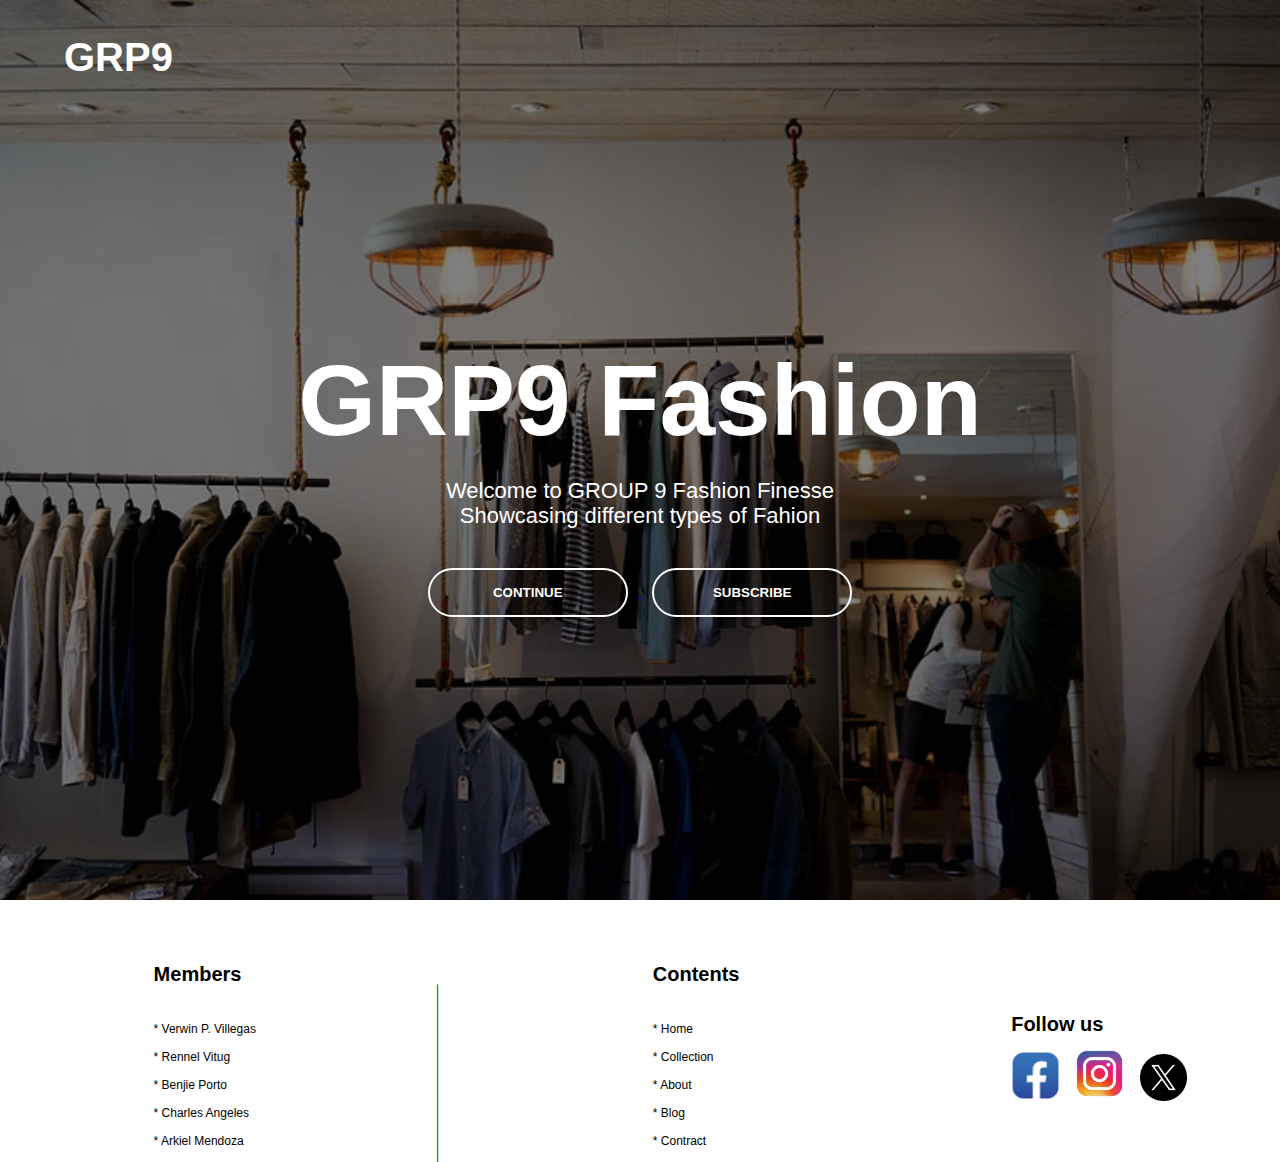
<file: index.html>
<!DOCTYPE html>
<html lang="en">
<head>
    <link rel="shortcut icon" type="x-icon" href="fashion icon.png">
    <title>Group 9</title>
    <link rel="stylesheet" href="style.css">
</head>
<body>
    <div class="banner">
        <div class="navbar">
            <h2 class="logo">GRP9</h2><a href="index.html"></a>
        </div>
        <div class="content">
            <h1 class="title">GRP9 Fashion</h1>
            <p>Welcome to GROUP 9 Fashion Finesse<br>Showcasing different types of Fahion</p>
            <div>
                <a href="./continue.html"><button type="button"><span></span>CONTINUE</button> </a>
                <a href="./subscribe.html"><button type="button"><span></span>SUBSCRIBE</button> </a>
            </div>
        </div>
    </div>

    <div class="credits11">
        <p>Members</p>
    </div>

    <div class="credits22">
        <br>
        <p>* Verwin P. Villegas<br><br>* Rennel Vitug<br><br>* Benjie Porto<br><br>* Charles Angeles<br><br>* Arkiel Mendoza</p>
        <br>
    </div>

    <div class="credits33">
        <p>Contents</p>
    </div>

    <div class="credits44">
        <br>
        <p>* Home<br><br>* Collection<br><br>* About<br><br>* Blog<br><br>* Contract</p>
        <br>
    </div>

    <div class="line2">
        <p>________________</p>
    </div>

    <div class="fb2">
        <a href="https://www.facebook.com/"><button class="buttonn2"><img src="fb icon.jpg" height="61" width="61"></button></a>
    </div>
    
    <div class="ig2">
        <a href="https://www.instagram.com/"><button class="buttonn2"><img src="ig icon.jpg" height="75" width="75"></button></a>
    </div>
    
    <div class="twitter2">
        <a href="https://twitter.com/"><button class="buttonnn2"><img src="twitter icon.jpg" height="47" width="47"></button></a>
    </div>

    <div class="credits55">
        <br>
        <p>Follow us</p>
        <br>
    </div>
    
</body>
</html>
</file>
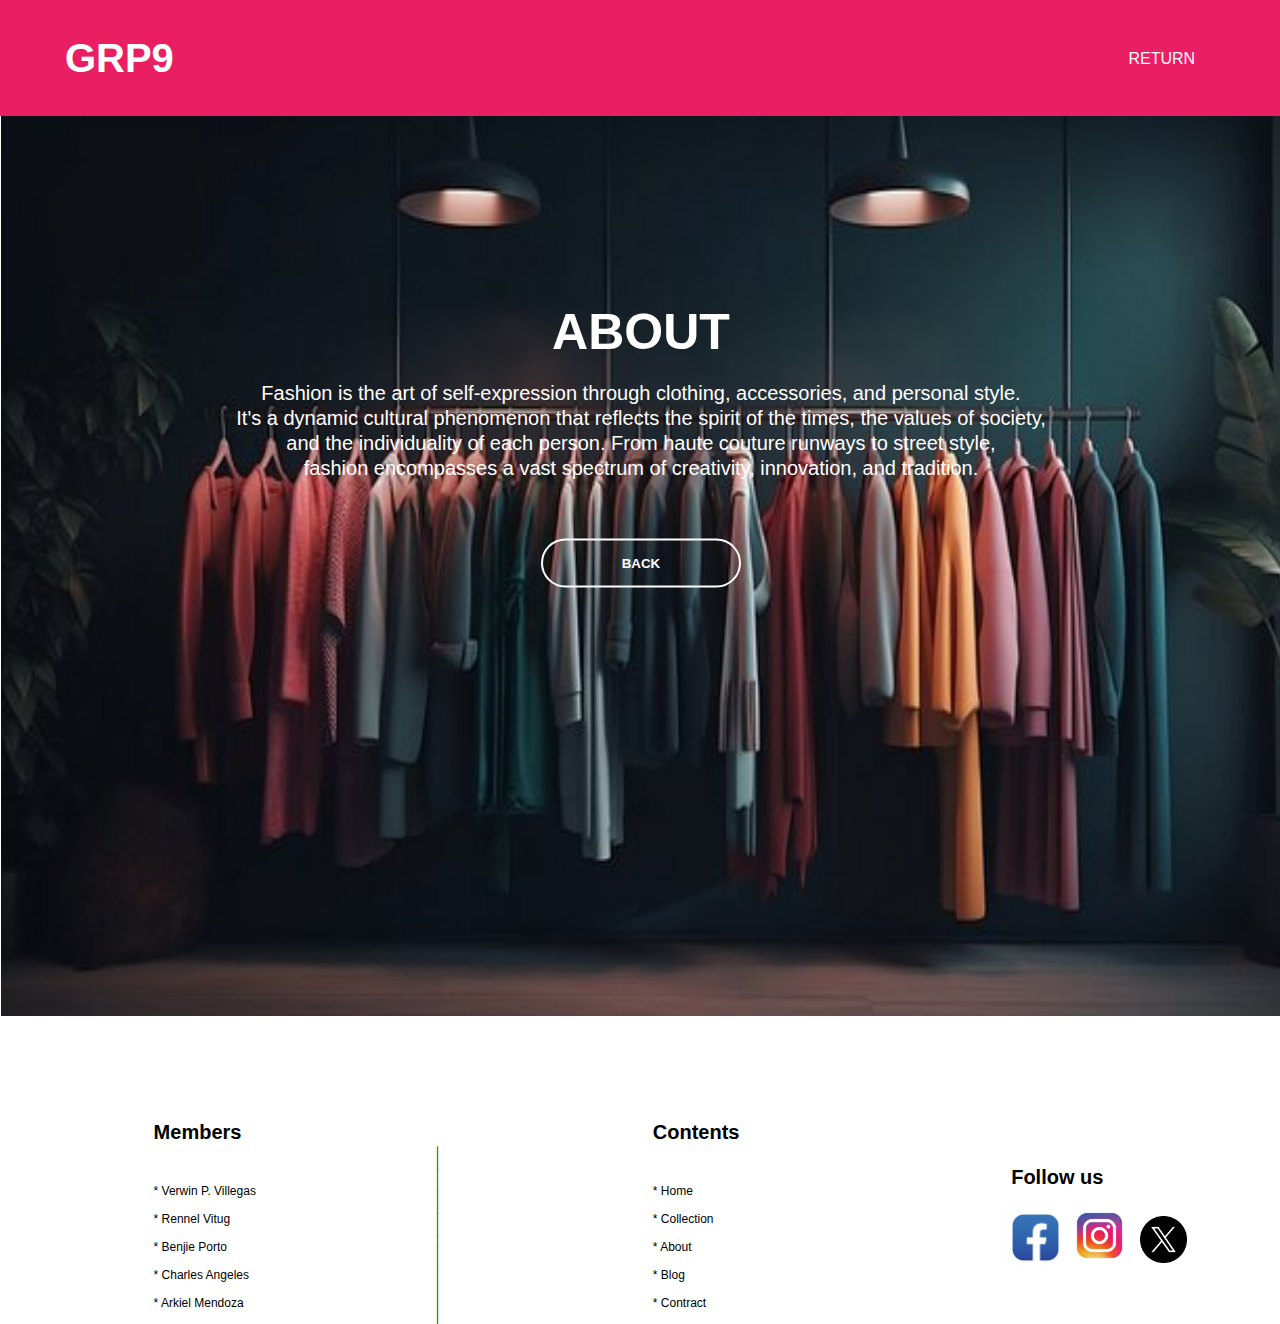
<file: about.html>
<!DOCTYPE html>
<html lang="en">
<head>
    <meta charset="UTF-8">
    <meta name="viewport" content="width=device-width, initial-scale=1.0">
    <link rel="shortcut icon" type="x-icon" href="fashion icon.png">
    <title>About</title>
    <link rel="stylesheet" href="./style.css">
</head>
<body>
    <div class="banner5">
        <div class="navbar5">
            <h2 class="logo4">GRP9</h2>
            <ul>
                <li><a href="continue.html">RETURN</a></li>
            </ul>
        </div>
    
        <div class="cover">
            <img src="bac2.jpg">
        </div>
<div class="content3">
    <h1>ABOUT</h1>
    <P>Fashion is the art of self-expression through clothing, accessories, and personal style.<br>
    It's a dynamic cultural phenomenon that reflects the spirit of the times, the values of society,<br>
    and the individuality of each person. From haute couture runways to street style,<br>
    fashion encompasses a vast spectrum of creativity, innovation, and tradition.</P>
    <br>
    <div>
        <a href="continue.html"><button type="button3"><span class="span3"></span>BACK</button> </a>
    </div>
</div>

<div class="credits1">
    <br>
    <p>Members</p>
</div>

<div class="credits2">
    <br>
    <p>* Verwin P. Villegas<br><br>* Rennel Vitug<br><br>* Benjie Porto<br><br>* Charles Angeles<br><br>* Arkiel Mendoza</p>
    <br>
</div>

<div class="credits3">
    <br>
    <p>Contents</p>
</div>

<div class="credits4">
    <br>
    <p>* Home<br><br>* Collection<br><br>* About<br><br>* Blog<br><br>* Contract</p>
    <br>
</div>

<div class="line">
    <p>________________</p>
</div>

<div class="fb">
    <a href="https://www.facebook.com/"><button class="buttonn"><img src="fb icon.jpg" height="61" width="61"></button></a>
</div>

<div class="ig">
    <a href="https://www.instagram.com/"><button class="buttonn"><img src="ig icon.jpg" height="75" width="75"></button></a>
</div>

<div class="twitter">
    <a href="https://twitter.com/"><button class="buttonnn"><img src="twitter icon.jpg" height="47" width="47"></button></a>
</div>

<div class="credits5">
    <br>
    <p>Follow us</p>
    <br>
</div>

</body>
</html>
</file>
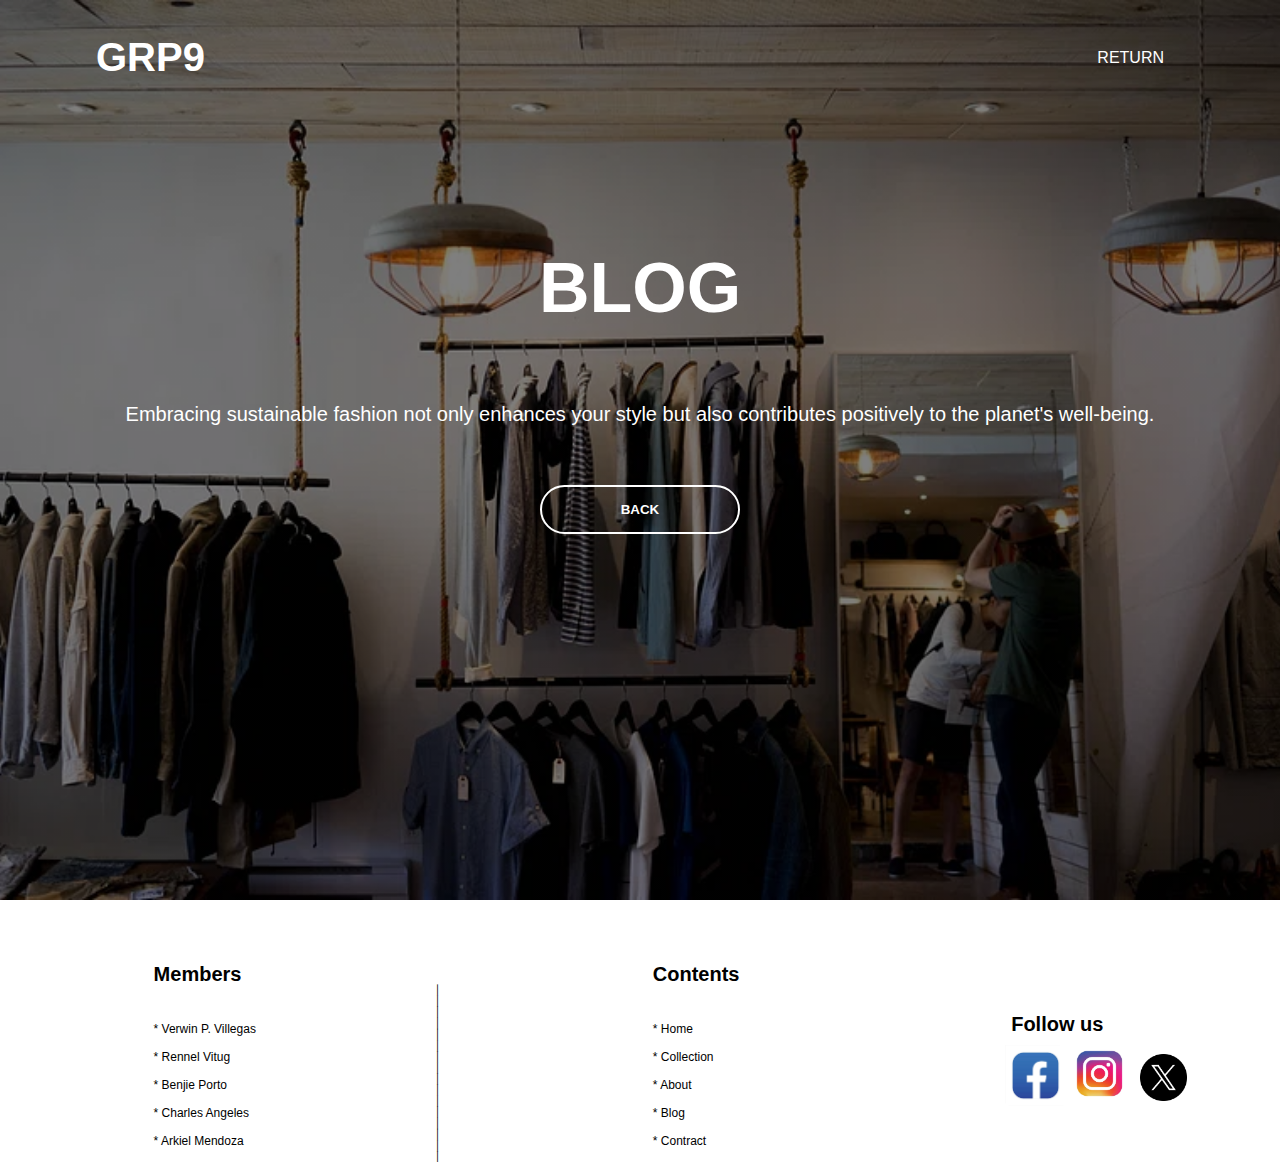
<file: blog.html>
<!DOCTYPE html>
<html lang="en">
<head>
    <meta charset="UTF-8">
    <meta name="viewport" content="width=device-width, initial-scale=1.0">
    <link rel="shortcut icon" type="x-icon" href="fashion icon.png">
    <title>Blog</title>
    <link rel="stylesheet" href="./style.css">
</head>
<body>
    <div class="banner6">
        <div class="navbar6">
            <h2 class="logo5">GRP9</h2>
            <ul>
                <li><a href="continue.html">Return</a></li>
            </ul>
        </div>
    </div>
</div>
<div class="content4">
    <br><br><br><br>
    <h1>BLOG</h1>
    <br>
    <br>
    <br>
    <P>Embracing sustainable fashion not only enhances your style but also contributes positively to the planet's well-being.</P>
    <br>
    <div>
        <a href="continue.html"><button type="button4"><span class="span4"></span>BACK</button> </a>
    </div>
</div>

<div class="credits11">
    <p>Members</p>
</div>

<div class="credits22">
    <br>
    <p>* Verwin P. Villegas<br><br>* Rennel Vitug<br><br>* Benjie Porto<br><br>* Charles Angeles<br><br>* Arkiel Mendoza</p>
    <br>
</div>

<div class="credits33">
    <p>Contents</p>
</div>

<div class="credits44">
    <br>
    <p>* Home<br><br>* Collection<br><br>* About<br><br>* Blog<br><br>* Contract</p>
    <br>
</div>

<div class="line2">
    <p>________________</p>
</div>

<div class="fb2">
    <a href="https://www.facebook.com/"><button class="buttonn2"><img src="fb icon.jpg" height="61" width="61"></button></a>
</div>

<div class="ig2">
    <a href="https://www.instagram.com/"><button class="buttonn2"><img src="ig icon.jpg" height="75" width="75"></button></a>
</div>

<div class="twitter2">
    <a href="https://twitter.com/"><button class="buttonnn2"><img src="twitter icon.jpg" height="47" width="47"></button></a>
</div>


<div class="credits55">
    <br>
    <p>Follow us</p>
    <br>
</div>

</body>
</html>
</file>
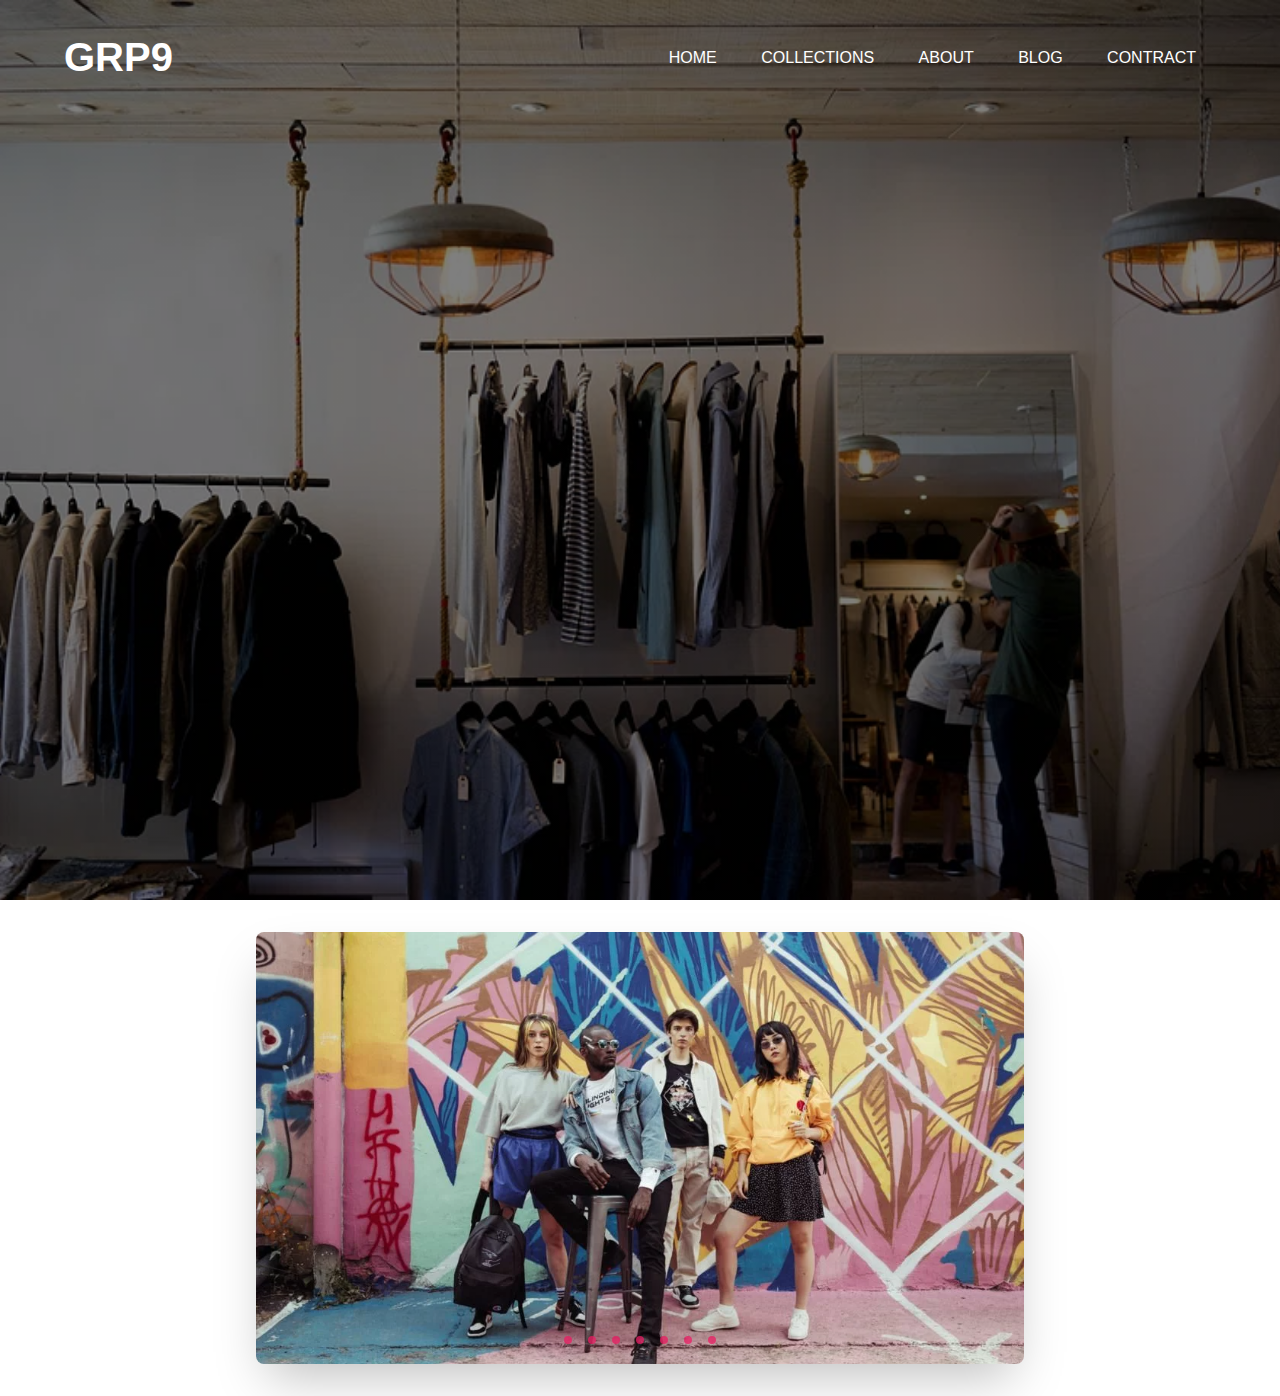
<file: collection.html>
<!DOCTYPE html>
<html lang="en">
<head>
    <meta charset="UTF-8">
    <meta name="viewport" content="width=device-width, initial-scale=1.0">
    <link rel="shortcut icon" type="x-icon" href="fashion icon.png">
    <title>Collections</title>
    <link rel="stylesheet" href="style.css">
</head>
<body>
    <div class="banner4">
        <div class="navbar4">
            <h2 class="logo3">GRP9</h2>
            <ul>
                <li><a href="continue.html">HOME</a></li>
                <li><a href="./collection.html">COLLECTIONS</a></li>
                <li><a href="about.html">ABOUT</a></li>
                <li><a href="blog.html">BLOG</a></li>
                <li><a href="contract.html">CONTRACT</a></li>
            </ul>
        </div>
    </div>
    <section class="container">
        <div class="slider-wrapper">
            <div class="slider">
                <img id="slide 1" src="collec1.webp" alt="img of an fashion">
                <img id="slide 2" src="collec2.jpg" alt="img of an fashion">
                <img id="slide 3" src="collec3.png" alt="img of an fashion">
                <img id="slide 4" src="collec4.avif" alt="img of an fashion">
                <img id="slide 5" src="coll5.webp" alt="img of an fashion">
                <img id="slide 6" src="coll6.jpg" alt="img of an fashion">
                <img id="slide 7" src="collec7.jpg" alt="img of an fashion">
            </div>
            <div class="slider-nav">
                <a href="slide 1"></a>
                <a href="slide 2"></a>
                <a href="slide 3"></a>
                <a href="slide 4"></a>
                <a href="slide 5"></a>
                <a href="slide 6"></a>
                <a href="slide 7"></a>
            </div>
        </div>
    </section>
</body>
</html>
</file>
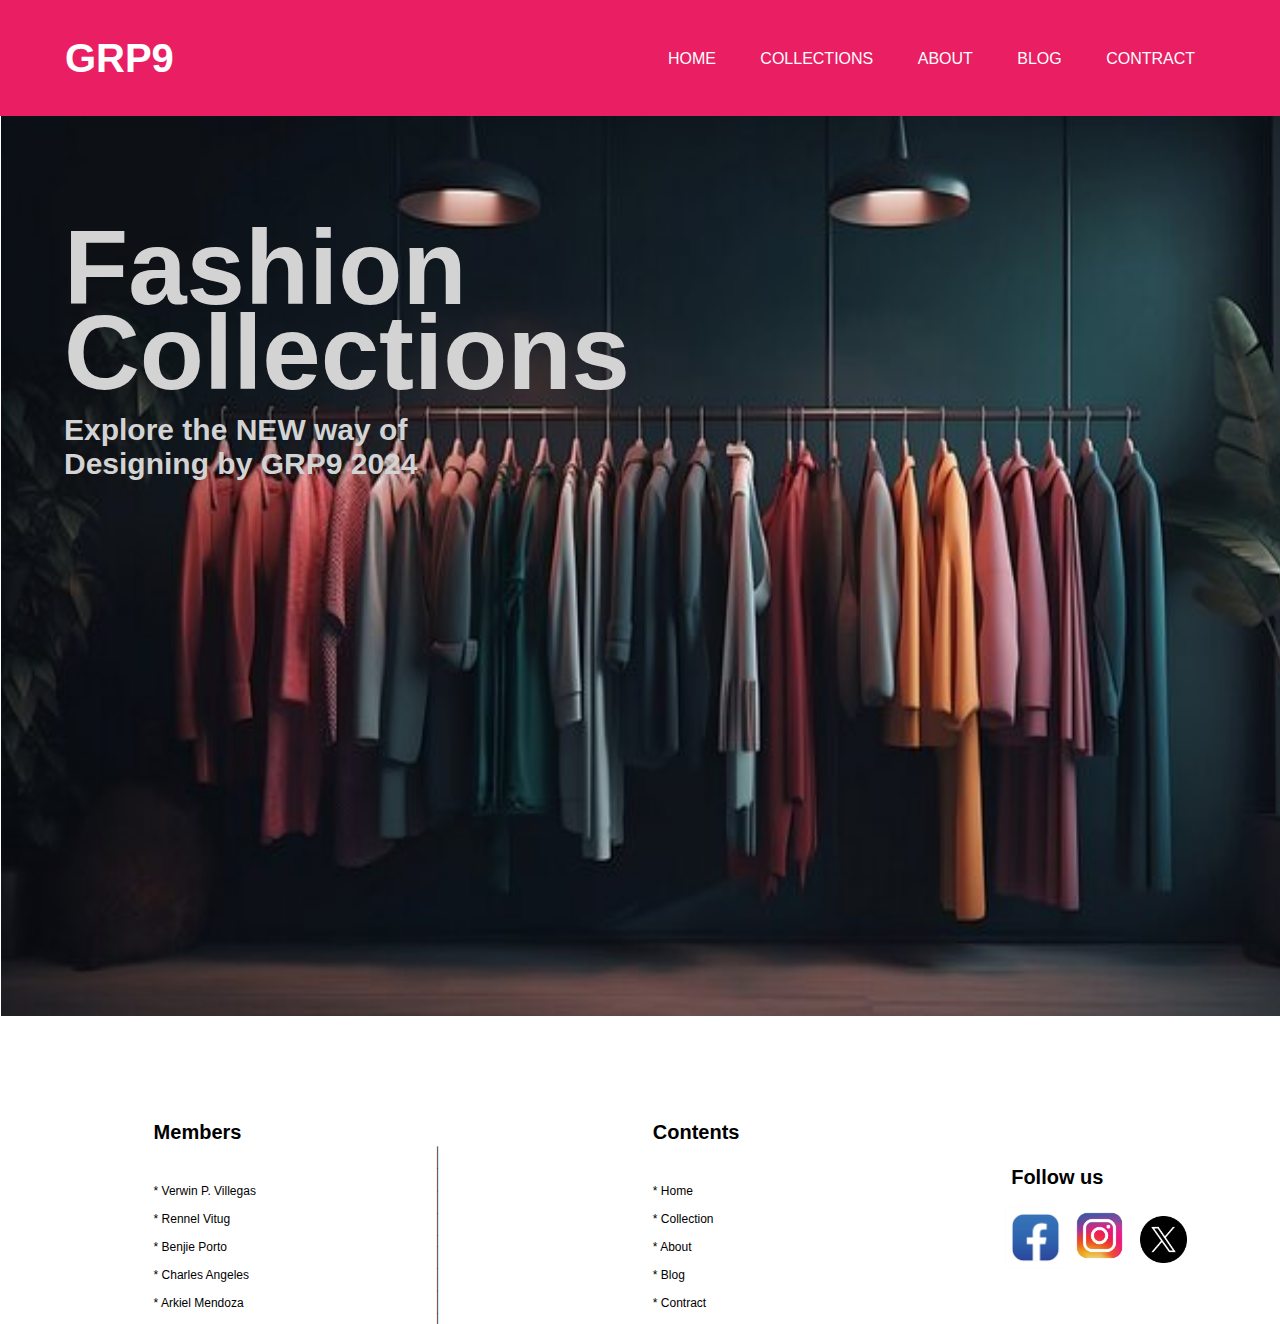
<file: continue.html>
<!DOCTYPE html>
<html lang="en">
<head>
    <meta charset="UTF-8">
    <meta name="viewport" content="width=device-width, initial-scale=1.0">
    <link rel="shortcut icon" type="x-icon" href="fashion icon.png">
    <title>Main</title>
    <link rel="stylesheet" href="style.css">
</head>
<body>
    <div class="banner2">
        <div class="navbar2">
            <h2 class="logo2">GRP9</h2>
            <ul>
                <li><a href="index.html">HOME</a></li>
                <li><a href="collection.html">COLLECTIONS</a></li>
                <li><a href="about.html">ABOUT</a></li>
                <li><a href="blog.html">BLOG</a></li>
                <li><a href="contract.html">CONTRACT</a></li>
            </ul>
        </div>

        <div class="cover">
            <img src="bac2.jpg">

            <div class="text">
                <h1>Fashion Collections</h1> <br>
                <h4>Explore the NEW way of <br> Designing by GRP9 2024</h4>
            </div>

        </div>

        <div class="credits1">
            <br>
            <p>Members</p>
        </div>

        <div class="credits2">
            <br>
            <p>* Verwin P. Villegas<br><br>* Rennel Vitug<br><br>* Benjie Porto<br><br>* Charles Angeles<br><br>* Arkiel Mendoza</p>
            <br>
        </div>

        <div class="credits3">
            <br>
            <p>Contents</p>
        </div>

        <div class="credits4">
            <br>
            <p>* Home<br><br>* Collection<br><br>* About<br><br>* Blog<br><br>* Contract</p>
            <br>
        </div>

        <div class="line">
            <p>________________</p>
        </div>

        <div class="fb">
            <a href="https://www.facebook.com/"><button class="buttonn"><img src="fb icon.jpg" height="61" width="61"></button></a>
        </div>

        <div class="ig">
            <a href="https://www.instagram.com/"><button class="buttonn"><img src="ig icon.jpg" height="75" width="75"></button></a>
        </div>

        <div class="twitter">
            <a href="https://twitter.com/"><button class="buttonnn"><img src="twitter icon.jpg" height="47" width="47"></button></a>
        </div>

        <div class="credits5">
            <br>
            <p>Follow us</p>
            <br>
        </div>

</body>
</html>
</file>
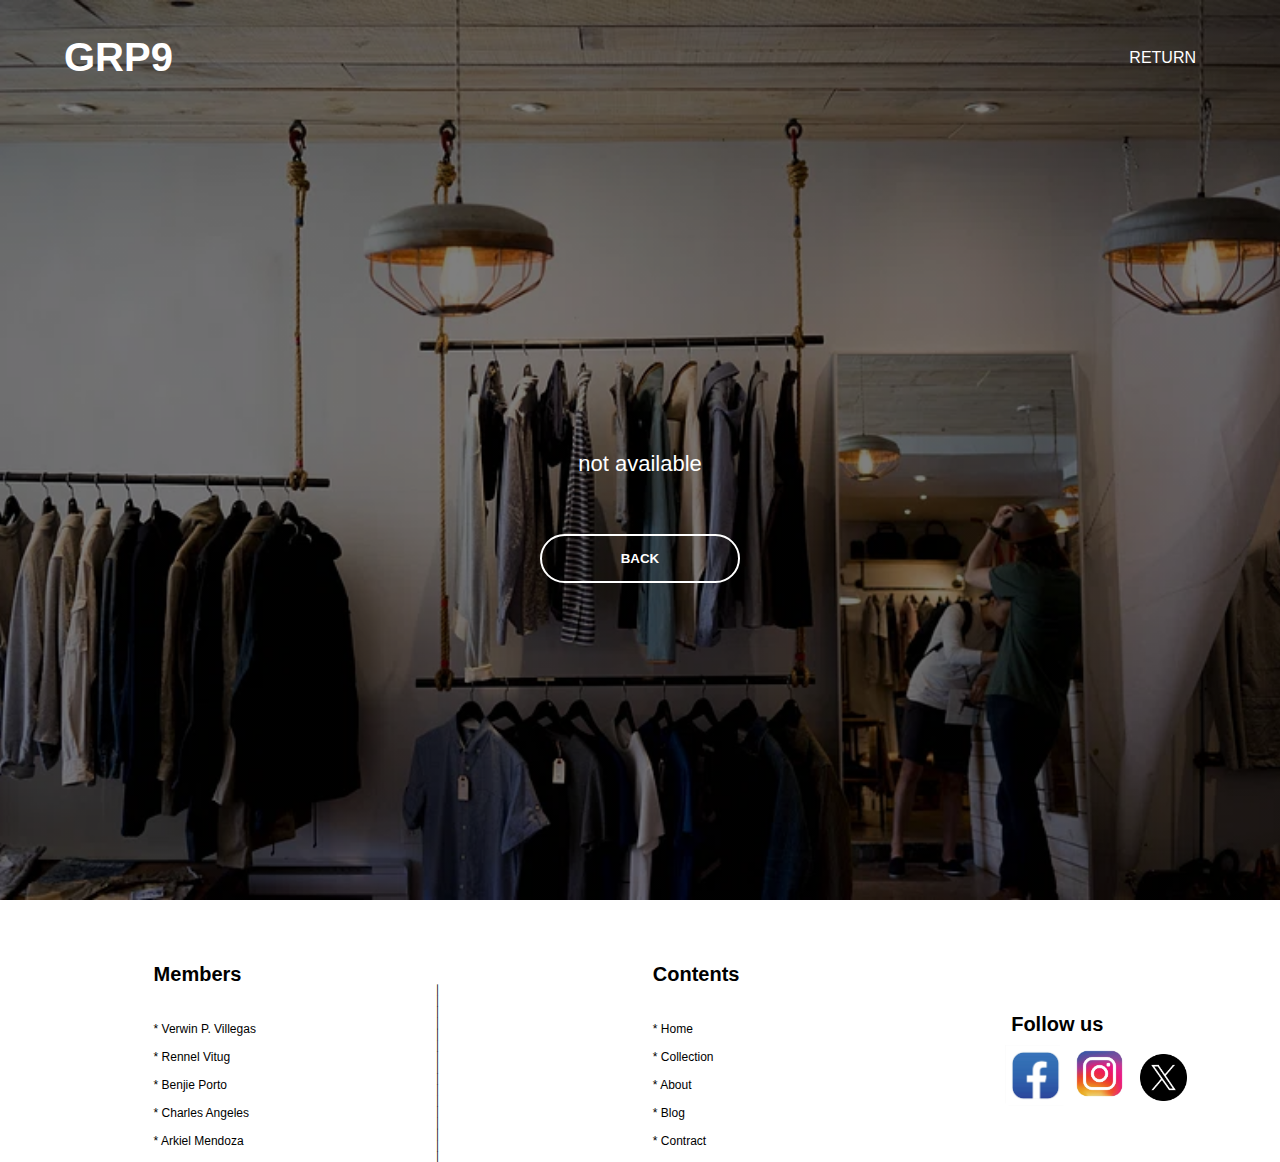
<file: contract.html>
<!DOCTYPE html>
<html lang="en">
<head>
    <meta charset="UTF-8">
    <meta name="viewport" content="width=device-width, initial-scale=1.0">
    <link rel="shortcut icon" type="x-icon" href="fashion icon.png">
    <title>Contract</title>
    <link rel="stylesheet" href="./style.css">
</head>
<body>
    <div class="banner">
        <div class="navbar">
            <h2 class="logo">GRP9</h2>
            <ul>
                <li><a href="continue.html">Return</a></li>
            </ul>
        </div>
    </div>
</div>
<div class="content">
    <h1></h1>
    <br>
    <br>
    <br>
    <P>not available</P>
    <br>
    <div>
        <a href="continue.html"><button type="button"><span></span>BACK</button> </a>
    </div>
</div>

<div class="credits11">
    <p>Members</p>
</div>

<div class="credits22">
    <br>
    <p>* Verwin P. Villegas<br><br>* Rennel Vitug<br><br>* Benjie Porto<br><br>* Charles Angeles<br><br>* Arkiel Mendoza</p>
    <br>
</div>

<div class="credits33">
    <p>Contents</p>
</div>

<div class="credits44">
    <br>
    <p>* Home<br><br>* Collection<br><br>* About<br><br>* Blog<br><br>* Contract</p>
    <br>
</div>

<div class="line2">
    <p>________________</p>
</div>

<div class="fb2">
    <a href="https://www.facebook.com/"><button class="buttonn2"><img src="fb icon.jpg" height="61" width="61"></button></a>
</div>

<div class="ig2">
    <a href="https://www.instagram.com/"><button class="buttonn2"><img src="ig icon.jpg" height="75" width="75"></button></a>
</div>

<div class="twitter2">
    <a href="https://twitter.com/"><button class="buttonnn2"><img src="twitter icon.jpg" height="47" width="47"></button></a>
</div>

<div class="credits55">
    <br>
    <p>Follow us</p>
    <br>
</div>

</body>
</html>
</file>
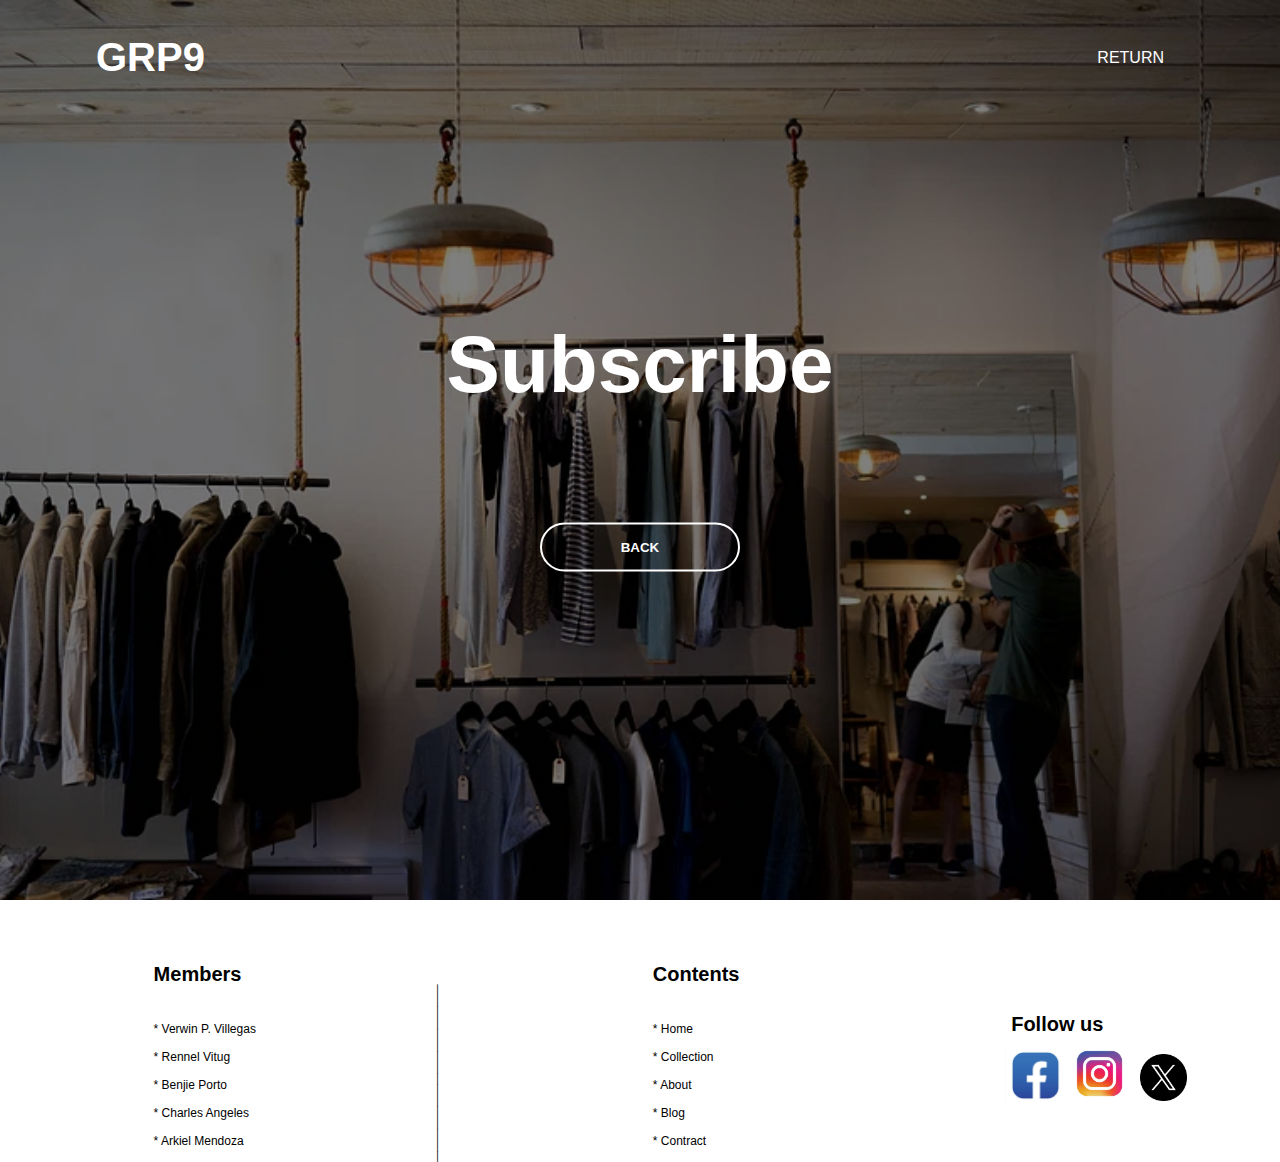
<file: subscribe.html>
<!DOCTYPE html>
<html lang="en">
<head>
    <meta charset="UTF-8">
    <meta name="viewport" content="width=device-width, initial-scale=1.0">
    <link rel="shortcut icon" type="x-icon" href="fashion icon.png">
    <title>About</title>
    <link rel="stylesheet" href="./style.css">
</head>
<body>
    <div class="banner3">
        <div class="navbar3">
            <h2 class="logo2">GRP9</h2>
            <ul>
                <li><a href="index.html">Return</a></li>
            </ul>
        </div>
    </div>
</div>
<div class="content2">
    <h1>Subscribe</h1>
    <br>
    <br>
    <br>
    <P></P>
    <br>
    <div>
        <a href="index.html"><button type="button2"><span class="span2"></span>BACK</button> </a>
    </div>
</div>

<div class="credits11">
    <p>Members</p>
</div>

<div class="credits22">
    <br>
    <p>* Verwin P. Villegas<br><br>* Rennel Vitug<br><br>* Benjie Porto<br><br>* Charles Angeles<br><br>* Arkiel Mendoza</p>
    <br>
</div>

<div class="credits33">
    <p>Contents</p>
</div>

<div class="credits44">
    <br>
    <p>* Home<br><br>* Collection<br><br>* About<br><br>* Blog<br><br>* Contract</p>
    <br>
</div>

<div class="line2">
    <p>________________</p>
</div>

<div class="fb2">
    <a href="https://www.facebook.com/"><button class="buttonn2"><img src="fb icon.jpg" height="61" width="61"></button></a>
</div>

<div class="ig2">
    <a href="https://www.instagram.com/"><button class="buttonn2"><img src="ig icon.jpg" height="75" width="75"></button></a>
</div>

<div class="twitter2">
    <a href="https://twitter.com/"><button class="buttonnn2"><img src="twitter icon.jpg" height="47" width="47"></button></a>
</div>

<div class="credits55">
    <br>
    <p>Follow us</p>
    <br>
</div>

</body>
</html>
</file>
<file: style.css>
*{
    margin: 0;
    padding: 0;
    font-family: sans-serif;
}

:root {
    --font: barlow condensed, sans-serif;
    --backpic: linear-gradient(rgba(0,0,0,0.5),rgba(0,0,0,0.5)),url(bac1.png.webp);
    --backcolor: #e91e63;
    --white: #ffffff;
    --bluu: #00bcd4;
}

.banner{
    width: 100%;
    height: 100vh;
    background-image: var(--backpic);
    background-size: cover;
    background-position: center;
}

.navbar{
    width: 90%;
    margin: auto;
    padding: 35px 0;
    display: flex;
    align-items: center;
    justify-content: space-between;
}

.logo{
    width: 120px;
    cursor: pointer;
    font-size: 40px;
    color: var(--white);
}

.navbar ul li{
    list-style: none;
    display: inline-block;
    margin: 0 20px;
    position: relative;
}

.navbar ul li a{
    text-decoration: none;
    color: var(--white);
    text-transform: uppercase;
}

.navbar ul li::after{
    content: '';
    height: 3px;
    width: 0;
    background: var(--backcolor);
    position: absolute;
    left: 0;
    bottom: -10px;
    transition: 0.3s;
}

.navbar ul li:hover::after{
    width: 100%;
}

.content{
    width: 100%;
    position: absolute;
    top: 50%;
    transform: translateY(-50%);
    text-align: center;
    color: var(--white);
}

.content h1{
    font-size: 100px;
    margin-top: 80px;
    font-variant-position: down;
}

.content p{
    margin: 20px auto;
    font-family: Arial;
    font-size: 22px;
    font-weight: 100;
    line-height: 25px;
    color: var(--white);
}

button{

    width: 200px;
    padding: 15px 0;
    text-align: center;
    margin: 20px 10px;
    border-radius: 25px;
    font-weight: bold;
    border: 2px solid var(--white);
    background: transparent;
    color: var(--white);
    cursor: pointer;
    position: relative;
    overflow: hidden;
}

span{
    background: var(--bluu);
    height: 100%;
    width: 0;
    border-radius: 25px;
    position: absolute;
    left: 0;
    bottom: 0;
    z-index: -1;
    transition: 0.5s;
}

button:hover span{
    width: 100%;
}

button:hover{
    border: none;
}






.banner2{
    border: 1px solid transparent;
    background-color: var(--backcolor);
    height: 114px;
}

.navbar2{
    width: 90%;
    margin: auto;
    padding: 35px 0;
    display: flex;
    align-items: center;
    justify-content: space-between;
}

.logo2{
    margin-top: 0%;
    width: 120px;
    cursor: pointer;
    font-size: 40px;
    color: var(--white);
    font-weight: bold;
}

.navbar2 ul li{
    list-style: none;
    display: inline-block;
    margin: 0 20px;
    position: relative;
}

.navbar2 ul li a{
    text-decoration: none;
    color: var(--white);
    text-transform: uppercase;
}

.navbar2 ul li::after{
    content: '';
    height: 3px;
    width: 0;
    background: var(--bluu);
    position: absolute;
    left: 0;
    bottom: -10px;
    transition: 0.3s;
}

.navbar2 ul li:hover::after{
    width: 100%;
}

.cover img{
    margin-top: 0%;
    width: 1348px;
    height: 100vh;
    background-image: linear-gradient(rgba(0,0,0,0.5),rgba(0,0,0,0.5)),url(bac2.jpg);
    background-size: cover;
    background-position: center;
}

.text{
    position: absolute;
    top: 25%;
    left: 5%;
    color: lightgray;
}

.text h1{
    font-size: 105px;
    font-family: Arial;
    text-transform: capitalize;
    width: 800px;
    display: flex;
    word-spacing: 5px;
    font-weight: bold;
    line-height: 85px;
    margin-top: 0%;
}

.text h4{
    position: absolute;
    top: 100%;
    font-size: 20px;
    font-family: var(--font);
    font-size: 30px;
    font-family: var(--font);
}

.credits1{
    color: black;
    position: absolute;
    left: 12%;
    top: 122%;
    width: 400px;
    font-size: 20px;
    font-family: var(--font);
    background-color: transparent;
    font-weight: normal;
    text-align: left;
    font-weight: bolder;
}

.credits2{
    color: black;
    position: absolute;
    left: 12%;
    top: 130%;
    width: 400px;
    font-size: 12px;
    font-family: var(--font);
    background-color: transparent;
    font-weight: normal;
    text-align: left;
    font-weight: lighter;
}

.credits3{
    color: black;
    position: absolute;
    left: 51%;
    top: 122%;
    width: 200px;
    font-size: 20px;
    font-family: var(--font);
    background-color: transparent;
    font-weight: normal;
    text-align: left;
    font-weight: bolder;
}

.credits4{
    color: black;
    position: absolute;
    left: 51%;
    top: 130%;
    width: 400px;
    font-size: 12px;
    font-family: var(--font);
    background-color: transparent;
    font-weight: normal;
    text-align: left;
    font-weight: lighter;
}

.line{
    color: dark black;
    position: absolute;
    left: 28%;
    top: 136%;
    width: 20x;
    font-size: 20px;
    font-family: var(--font);
    font-weight: normal;
    text-align: left;
    font-weight: bold;
    rotate: 90deg;
}

.credits5{
    color: black;
    position: absolute;
    left: 79%;
    top: 127%;
    width: 110px;
    font-size: 20px;
    font-family: var(--font);
    background-color: transparent;
    font-weight: normal;
    text-align: left;
    font-weight: bolder;
}

.fb{
    left: 77%;
    top: 130%;
    position: absolute;
    width: 20px;
}

.buttonn{
    width: 80px;
    height: 83px;
}

.buttonnn{
    width: 80px;
    height: 70px;
}

.ig{
    left: 82%;
    top: 129%;
    position: absolute;
    width: 20px;
}

.twitter{
    left: 87%;
    top: 131%;
    position: absolute;
}

.credits11{
    color: black;
    position: absolute;
    left: 12%;
    top: 107%;
    width: 400px;
    font-size: 20px;
    font-family: var(--font);
    background-color: transparent;
    font-weight: normal;
    text-align: left;
    font-weight: bolder;
}

.credits22{
    color: black;
    position: absolute;
    left: 12%;
    top: 112%;
    width: 400px;
    font-size: 12px;
    font-family: var(--font);
    background-color: transparent;
    font-weight: normal;
    text-align: left;
    font-weight: lighter;
}

.credits33{
    color: black;
    position: absolute;
    left: 51%;
    top: 107%;
    width: 200px;
    font-size: 20px;
    font-family: var(--font);
    background-color: transparent;
    font-weight: normal;
    text-align: left;
    font-weight: bolder;
}

.credits44{
    color: black;
    position: absolute;
    left: 51%;
    top: 112%;
    width: 400px;
    font-size: 12px;
    font-family: var(--font);
    background-color: transparent;
    font-weight: normal;
    text-align: left;
    font-weight: lighter;
}

.line2{
    color: dark black;
    position: absolute;
    left: 28%;
    top: 118%;
    width: 20x;
    font-size: 20px;
    font-family: var(--font);
    font-weight: normal;
    text-align: left;
    font-weight: bold;
    rotate: 90deg;
}

.credits55{
    color: black;
    position: absolute;
    left: 79%;
    top: 110%;
    width: 110px;
    font-size: 20px;
    font-family: var(--font);
    background-color: transparent;
    font-weight: normal;
    text-align: left;
    font-weight: bolder;
}

.fb2{
    left: 77%;
    top: 112%;
    position: absolute;
    width: 20px;
}

.buttonn2{
    width: 80px;
    height: 83px;
}

.buttonnn2{
    width: 80px;
    height: 70px;
}

.ig2{
    left: 82%;
    top: 111%;
    position: absolute;
    width: 20px;
}

.twitter2{
    left: 87%;
    top: 113%;
    position: absolute;
}










.banner3{
    width: 100%;
    height: 100vh;
    background-image: var(--backpic);
    background-size: cover;
    background-position: center;
}

.logo3{
    width: 120px;
    cursor: pointer;
    font-size: 40px;
    color: var(--white);
}

.navbar3{
    width: 85%;
    margin: auto;
    padding: 35px 0;
    display: flex;
    align-items: center;
    justify-content: space-between;
}

.navbar3 ul li{
    list-style: none;
    display: inline-block;
    margin: 0 20px;
    position: relative;
}

.navbar3 ul li a{
    text-decoration: none;
    color: var(--white);
    text-transform: uppercase;
}

.navbar3 ul li::after{
    content: '';
    height: 3px;
    width: 0;
    background: var(--backcolor);
    position: absolute;
    left: 0;
    bottom: -10px;
    transition: 0.3s;
}

.navbar3 ul li:hover::after{
    width: 100%;
}

.content2{
    width: 100%;
    position: absolute;
    top: 50%;
    transform: translateY(-50%);
    text-align: center;
    color: var(--white);
}

.content2 h1{
    font-size: 80px;
    margin-top: 10px;
}

.content2 p{
    margin: 20px auto;
    font-family: Arial;
    font-size: 20px;
    font-weight: 100;
    line-height: 25px;
    color: var(--white);
}

.button2{
    width: 200px;
    padding: 15px 0;
    text-align: center;
    margin: 20px 10px;
    border-radius: 25px;
    font-weight: bold;
    border: 2px solid var(--white);
    background: transparent;
    color: var(--white);
    cursor: pointer;
    position: relative;
    overflow: hidden;
}

.span2{
    background: var(--backcolor);
    height: 100%;
    width: 0;
    border-radius: 25px;
    position: absolute;
    left: 0;
    bottom: 0;
    z-index: -1;
    transition: 0.5s;
}

.button2:hover .span2{
    width: 100%;
}

.button2:hover{
    border: none;
}






.banner4{
    width: 100%;
    height: 100vh;
    background-image: var(--backpic);
    background-size: cover;
    background-position: center;

}

.navbar4{
    width: 90%;
    margin: auto;
    padding: 35px 0;
    display: flex;
    align-items: center;
    justify-content: space-between;

}

.logo3{
    width: 120px;
    cursor: pointer;
    font-size: 40px;
    color: var(--white);
}

.navbar4 ul li{
    list-style: none;
    display: inline-block;
    margin: 0 20px;
    position: relative;
}

.navbar4 ul li a{
    text-decoration: none;
    color: var(--white);
    text-transform: uppercase;
}

.navbar4 ul li::after{
    content: '';
    height: 3px;
    width: 0;
    background: var(--backcolor);
    position: absolute;
    left: 0;
    bottom: -10px;
    transition: 0.3s;
}

.navbar4 ul li:hover::after{
    width: 100%;
}



.container{
    padding: 2rem;
}

.slider-wrapper{
    position: relative;
    max-width: 48rem;
    margin: 0 auto;
}

.slider{
    display: flex;
    aspect-ratio: 16/9;
    overflow-x: auto;
    scroll-snap-type: x mandatory;
    scroll-behavior: smooth;
    box-shadow: 0 1.5rem 3rem -0.75rem hsla(0, 0%, 0%, 0.25);
    border-radius: 0.5rem;
}

.slider img{
    flex: 1 0 100%;
    scroll-snap-align: start;
    object-fit: cover;
}

.slider-nav{
    display: flex;
    column-gap: 1rem;
    position: absolute;
    bottom: 1.25rem;
    left: 50%;
    transform: translateX(-50%);
    z-index: 1;
}

.slider-nav a{
    width: 0.5rem;
    height: 0.5rem;
    border-radius: 50%;
    background-color: var(--backcolor);
    opacity: 0.75;
    transition: opacity ease 250ms;
}

.slider-nav a:hover{
    opacity: 1;
}





.banner5{
    border: 1px solid transparent;
    background-color: var(--backcolor);
    height: 114px;
}

.navbar5{
    width: 90%;
    margin: auto;
    padding: 35px 0;
    display: flex;
    align-items: center;
    justify-content: space-between;
}

.logo4{
    margin-top: 0%;
    width: 120px;
    cursor: pointer;
    font-size: 40px;
    color: var(--white);
}

.navbar5 ul li{
    list-style: none;
    display: inline-block;
    margin: 0 20px;
    position: relative;
}

.navbar5 ul li a{
    text-decoration: none;
    color: var(--white);
    text-transform: uppercase;
}

.navbar5 ul li::after{
    content: '';
    height: 3px;
    width: 0;
    background: var(--bluu);
    position: absolute;
    left: 0;
    bottom: -10px;
    transition: 0.3s;
}

.navbar5 ul li:hover::after{
    width: 100%;
}

.cover img{
    margin-top: 0%;
    width: 1348px;
    height: 100vh;
    background-image: linear-gradient(rgba(0,0,0,0.5),rgba(0,0,0,0.5)),url(bac2.jpg);
    background-size: cover;
    background-position: center;
}

.content3{
    width: 100%;
    position: absolute;
    top: 50%;
    transform: translateY(-50%);
    text-align: center;
    color: var(--white);
}

.content3 h1{
    font-size: 50px;
    margin-top: 10px;
}

.content3 p{
    margin: 20px auto;
    font-family: Arial;
    font-size: 20px;
    font-weight: 100;
    line-height: 25px;
    color: var(--white);
}

.button3{
    width: 200px;
    padding: 15px 0;
    text-align: center;
    margin: 20px 10px;
    border-radius: 25px;
    font-weight: bold;
    border: 2px solid var(--white);
    background: transparent;
    color: var(--white);
    cursor: pointer;
    position: relative;
    overflow: hidden;
}

.span3{
    background: var(--backcolor);
    height: 100%;
    width: 0;
    border-radius: 25px;
    position: absolute;
    left: 0;
    bottom: 0;
    z-index: -1;
    transition: 0.5s;
}

.button3:hover .span3{
    width: 100%;
}

.button3:hover{
    border: none;
}






.banner6{
    width: 100%;
    height: 100vh;
    background-image: var(--backpic);
    background-size: cover;
    background-position: center;
}

.logo5{
    width: 120px;
    cursor: pointer;
    font-size: 40px;
    color: var(--white);
}

.navbar6{
    width: 85%;
    margin: auto;
    padding: 35px 0;
    display: flex;
    align-items: center;
    justify-content: space-between;
}

.navbar6 ul li{
    list-style: none;
    display: inline-block;
    margin: 0 20px;
    position: relative;
}

.navbar6 ul li a{
    text-decoration: none;
    color: var(--white);
    text-transform: uppercase;
}

.navbar6 ul li::after{
    content: '';
    height: 3px;
    width: 0;
    background: var(--backcolor);
    position: absolute;
    left: 0;
    bottom: -10px;
    transition: 0.3s;
}

.navbar6 ul li:hover::after{
    width: 100%;
}

.content4{
    width: 100%;
    position: absolute;
    top: 40%;
    transform: translateY(-50%);
    text-align: center;
    color: var(--white);
}

.content4 h1{
    font-size: 70px;
    margin-top: 10px;
}

.content4 p{
    margin: 20px auto;
    font-family: Arial;
    font-size: 20px;
    font-weight: 100;
    line-height: 25px;
    color: var(--white);
}

.button4{
    width: 200px;
    padding: 15px 0;
    text-align: center;
    margin: 20px 10px;
    border-radius: 25px;
    font-weight: bold;
    border: 2px solid var(--white);
    background: transparent;
    color: var(--white);
    cursor: pointer;
    position: relative;
    overflow: hidden;
}

.span4{
    background: var(--backcolor);
    height: 100%;
    width: 0;
    border-radius: 25px;
    position: absolute;
    left: 0;
    bottom: 0;
    z-index: -1;
    transition: 0.5s;
}

.button4:hover .span4{
    width: 100%;
}

.button4:hover{
    border: none;
}





.banner7{
    width: 100%;
    height: 100vh;
    background-image: linear-gradient(rgba(0,0,0,0.5),rgba(0,0,0,0.5)),url(bac1.png.webp);
    background-size: cover;
    background-position: center;
}

.logo6{
    width: 120px;
    cursor: pointer;
    font-size: 40px;
    color: var(--white);
}

.navbar7{
    width: 85%;
    margin: auto;
    padding: 35px 0;
    display: flex;
    align-items: center;
    justify-content: space-between;
}

.navbar7 ul li{
    list-style: none;
    display: inline-block;
    margin: 0 20px;
    position: relative;
}

.navbar7 ul li a{
    text-decoration: none;
    color: var(--white);
    text-transform: uppercase;
}

.navbar7 ul li::after{
    content: '';
    height: 3px;
    width: 0;
    background: var(--backcolor);
    position: absolute;
    left: 0;
    bottom: -10px;
    transition: 0.3s;
}

.navbar7 ul li:hover::after{
    width: 100%;
}

.content5{
    width: 100%;
    position: absolute;
    top: 50%;
    transform: translateY(-50%);
    text-align: center;
    color: var(--white);
}

.content5 h1{
    font-size: 80px;
    margin-top: 10px;
}

.content5 p{
    margin: 20px auto;
    font-family: Arial;
    font-size: 20px;
    font-weight: 100;
    line-height: 25px;
    color: var(--white);
}

.button4{
    width: 200px;
    padding: 15px 0;
    text-align: center;
    margin: 20px 10px;
    border-radius: 25px;
    font-weight: bold;
    border: 2px solid #ffffff;
    background: transparent;
    color: var(--white);
    cursor: pointer;
    position: relative;
    overflow: hidden;
}

.span4{
    background: var(--backcolor);
    height: 100%;
    width: 0;
    border-radius: 25px;
    position: absolute;
    left: 0;
    bottom: 0;
    z-index: -1;
    transition: 0.5s;
}

.button4:hover .span4{
    width: 100%;
}

.button4:hover{
    border: none;
}
</file>
